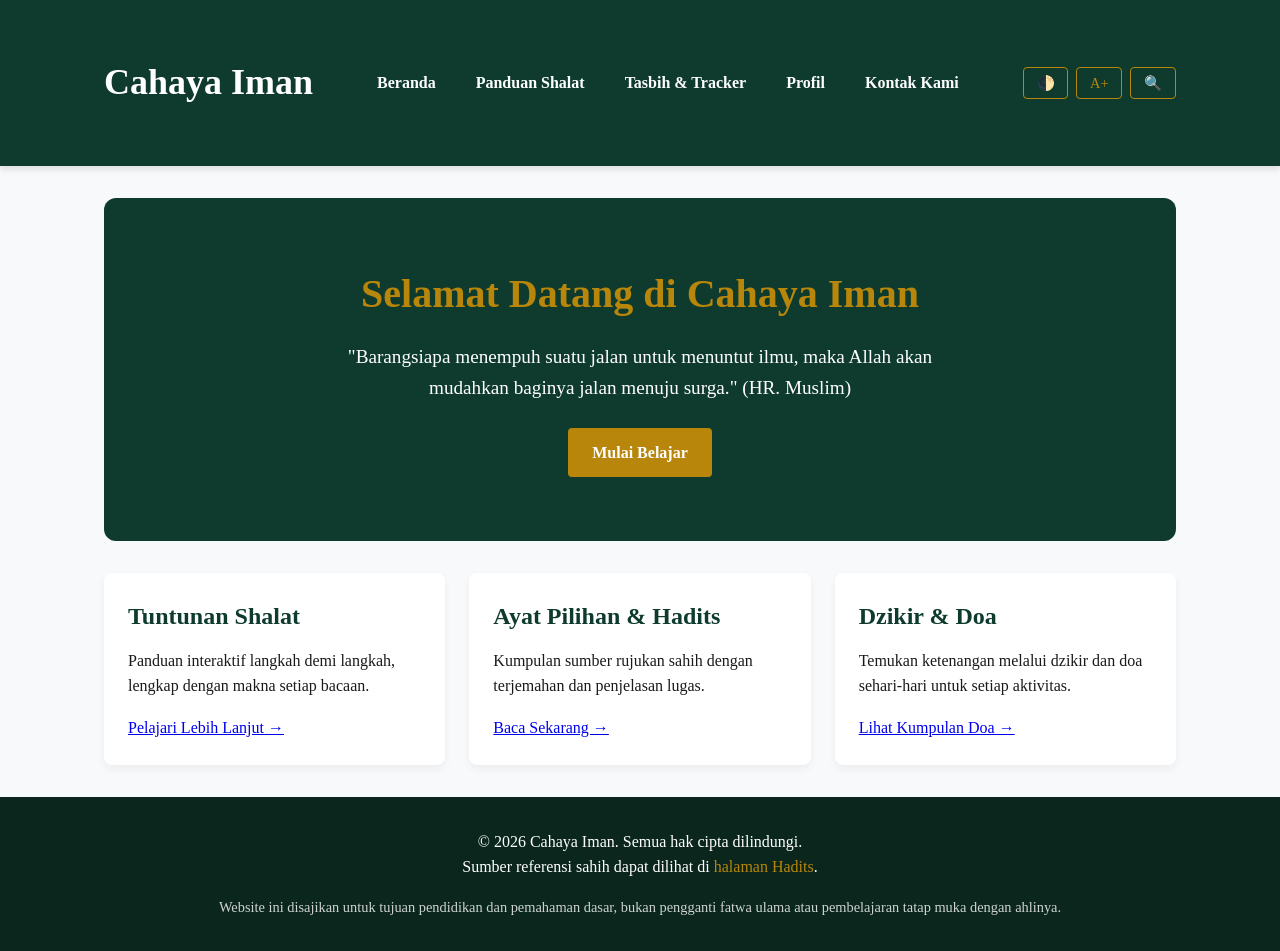
<file: index.html>
<!DOCTYPE html>
<html lang="id">
<head>
  <meta charset="UTF-8">
  <meta name="viewport" content="width=device-width, initial-scale=1.0">
  <title>Cahaya Iman - Portofolio Ajaran Islam</title>
  <link rel="stylesheet" href="style.css">
  <meta name="description" content="Website portofolio ajaran Islam dengan panduan shalat, Al-Quran, dzikir, dan doa sehari-hari.">
  <meta name="keywords" content="Islam, shalat, Al-Quran, dzikir, doa, hadits">
</head>
<body>

  <header>
    <nav aria-label="Navigasi Utama">
      <div class="logo">
        <a href="index.html" style="text-decoration: none; color: inherit;">
          <h1>Cahaya Iman</h1>
        </a>
      </div>
      <ul>
        <li><a href="index.html" aria-current="page">Beranda</a></li>
        <li><a href="sholat.html">Panduan Shalat</a></li>
        <li><a href="hitungan.html">Tasbih & Tracker</a></li>
        <li><a href="profile.html">Profil</a></li>
        <li><a href="kontak.html">Kontak Kami</a></li>
      </ul>
      <div class="nav-utils">
        <button id="themeToggle" type="button" aria-label="Ganti Mode Gelap/Terang">🌓</button>
        <button id="textSizeToggle" type="button" aria-label="Perbesar Ukuran Teks">A+</button>
        <button id="searchBtn" type="button" aria-label="Buka Pencarian">🔍</button>
      </div>
    </nav>
  </header>

  <main>
    <section class="hero fade-in">
      <h1>Selamat Datang di Cahaya Iman</h1>
      <p>"Barangsiapa menempuh suatu jalan untuk menuntut ilmu, maka Allah akan mudahkan baginya jalan menuju surga." (HR. Muslim)</p>
      <a href="sholat.html" class="btn-cta" style="display: inline-block; margin-top: 1.5rem; padding: 0.75rem 1.5rem; background-color: var(--secondary-color); color: white; text-decoration: none; border-radius: 4px; font-weight: bold;">Mulai Belajar</a>
    </section>

    <section class="grid-container fade-in" aria-label="Fitur Utama">
      <article class="card">
        <h2>Tuntunan Shalat</h2>
        <p>Panduan interaktif langkah demi langkah, lengkap dengan makna setiap bacaan.</p>
        <a href="sholat.html" class="card-link">Pelajari Lebih Lanjut &rarr;</a>
      </article>
      <article class="card">
        <h2>Ayat Pilihan & Hadits</h2>
        <p>Kumpulan sumber rujukan sahih dengan terjemahan dan penjelasan lugas.</p>
        <a href="alquran.html" class="card-link">Baca Sekarang &rarr;</a>
      </article>
      <article class="card">
        <h2>Dzikir & Doa</h2>
        <p>Temukan ketenangan melalui dzikir dan doa sehari-hari untuk setiap aktivitas.</p>
        <a href="hitungan.html" class="card-link">Lihat Kumpulan Doa &rarr;</a>
      </article>
    </section>
  </main>

  <div id="searchModal" role="dialog" aria-modal="true" aria-labelledby="searchModalTitle" style="display: none;">
    <div class="search-content">
      <h2 id="searchModalTitle">Pencarian</h2>
      <input type="text" id="searchInput" placeholder="Cari doa, ayat, atau panduan..." autocomplete="off">
      <ul id="searchResults" style="margin-top: 1rem; list-style: none; padding: 0; max-height: 300px; overflow-y: auto;"></ul>
      <button id="closeSearch" type="button" style="margin-top: 1rem; padding: 0.5rem 1rem; cursor: pointer;">Tutup</button>
    </div>
  </div>

  <footer>
    <p>&copy; 2026 Cahaya Iman. Semua hak cipta dilindungi.</p>
    <p>Sumber referensi sahih dapat dilihat di <a href="alquran.html">halaman Hadits</a>.</p>
    <p class="disclaimer">Website ini disajikan untuk tujuan pendidikan dan pemahaman dasar, bukan pengganti fatwa ulama atau pembelajaran tatap muka dengan ahlinya.</p>
  </footer>

  <script src="script.js"></script>
</body>
</html>
</file>
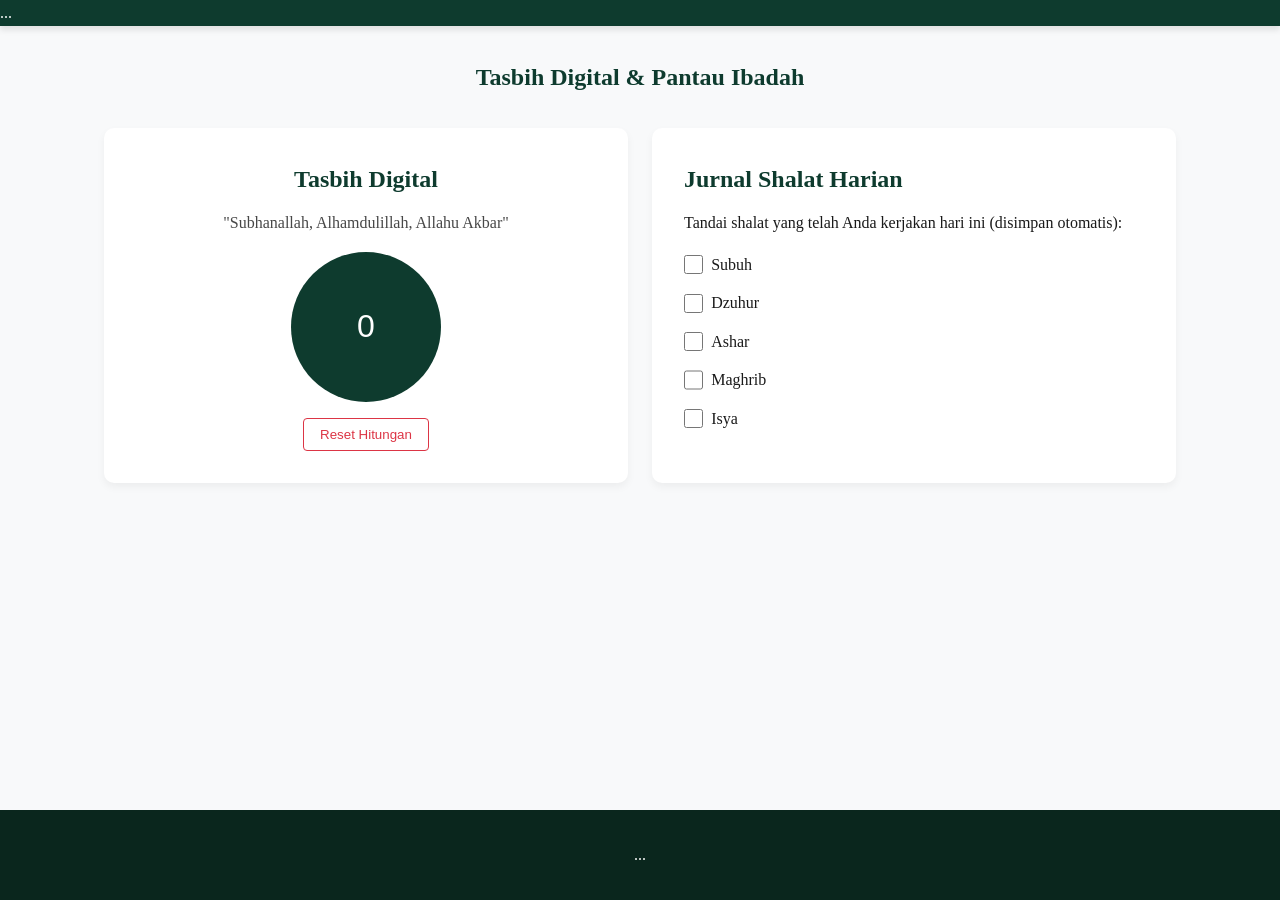
<file: hitungan.html>
<!DOCTYPE html>
<html lang="id">
<head>
  <meta charset="UTF-8">
  <meta name="viewport" content="width=device-width, initial-scale=1.0">
  <title>Tasbih & Tracker - Cahaya Iman</title>
  <link rel="stylesheet" href="style.css">
</head>
<body>
  <header>...</header>

  <main>
    <section class="fade-in">
      <h1 style="text-align: center; color: var(--primary-color); margin-bottom: 2rem;">Tasbih Digital & Pantau Ibadah</h1>
      
      <div class="grid-container">
        <div class="tracker-container card">
          <h2>Tasbih Digital</h2>
          <p style="margin-bottom: 1rem; opacity: 0.8;">"Subhanallah, Alhamdulillah, Allahu Akbar"</p>
          <button id="tasbihBtn" class="btn-tasbih" aria-label="Tekan untuk menambah hitungan tasbih">
            <span id="tasbihCount">0</span>
          </button>
          <div style="margin-top: 1rem;">
            <button id="resetTasbih" style="padding: 0.5rem 1rem; border-radius: 4px; border: 1px solid #dc3545; background: none; color: #dc3545; cursor: pointer;">Reset Hitungan</button>
          </div>
        </div>

        <div class="tracker-container card" style="text-align: left;">
          <h2>Jurnal Shalat Harian</h2>
          <p>Tandai shalat yang telah Anda kerjakan hari ini (disimpan otomatis):</p>
          <ul style="list-style: none; margin-top: 1rem; padding: 0; display: flex; flex-direction: column; gap: 0.8rem;">
            <li style="display: flex; align-items: center; gap: 0.5rem;">
              <input type="checkbox" id="subuh" aria-label="Shalat Subuh">
              <label for="subuh">Subuh</label>
            </li>
            <li style="display: flex; align-items: center; gap: 0.5rem;">
              <input type="checkbox" id="dzuhur" aria-label="Shalat Dzuhur">
              <label for="dzuhur">Dzuhur</label>
            </li>
            <li style="display: flex; align-items: center; gap: 0.5rem;">
              <input type="checkbox" id="ashar" aria-label="Shalat Ashar">
              <label for="ashar">Ashar</label>
            </li>
            <li style="display: flex; align-items: center; gap: 0.5rem;">
              <input type="checkbox" id="maghrib" aria-label="Shalat Maghrib">
              <label for="maghrib">Maghrib</label>
            </li>
            <li style="display: flex; align-items: center; gap: 0.5rem;">
              <input type="checkbox" id="isya" aria-label="Shalat Isya">
              <label for="isya">Isya</label>
            </li>
          </ul>
        </div>
      </div>
    </section>
  </main>

  <footer>...</footer>
  <script src="script.js"></script>
</body>
</html>
</file>
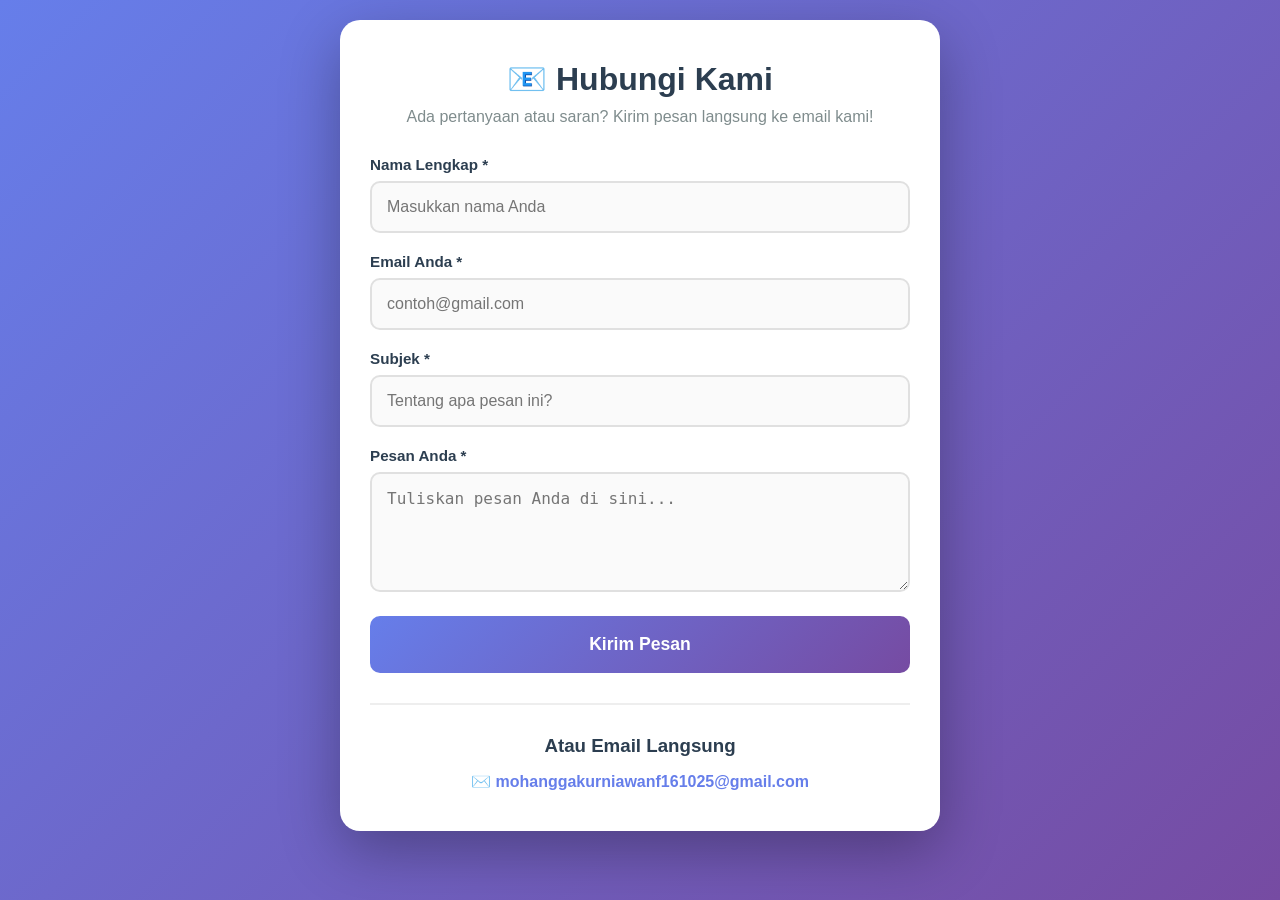
<file: kontak.html>
<!DOCTYPE html>
<html lang="id">
<head>
  <meta charset="UTF-8">
  <meta name="viewport" content="width=device-width, initial-scale=1.0">
  <title>Kontak Kami - Cahaya Iman</title>
  <!-- Hapus link style.css jika bermasalah, gunakan inline sepenuhnya -->
  <style>
    /* Reset dasar */
    * {
      margin: 0;
      padding: 0;
      box-sizing: border-box;
    }
    
    body {
      font-family: 'Segoe UI', Tahoma, Geneva, Verdana, sans-serif;
      background: linear-gradient(135deg, #667eea 0%, #764ba2 100%);
      min-height: 100vh;
      padding: 20px;
    }
    
    /* Container utama */
    .container {
      max-width: 600px;
      margin: 0 auto;
      background: white;
      border-radius: 20px;
      padding: 40px 30px;
      box-shadow: 0 20px 60px rgba(0,0,0,0.3);
    }
    
    /* Header */
    .header {
      text-align: center;
      margin-bottom: 30px;
    }
    
    .header h1 {
      color: #2c3e50;
      font-size: 2rem;
      margin-bottom: 10px;
    }
    
    .header p {
      color: #7f8c8d;
      font-size: 1rem;
    }
    
    /* Form styling */
    .form-group {
      margin-bottom: 20px;
    }
    
    .form-group label {
      display: block;
      margin-bottom: 8px;
      color: #2c3e50;
      font-weight: 600;
      font-size: 0.95rem;
    }
    
    .form-group input,
    .form-group textarea {
      width: 100%;
      padding: 15px;
      border: 2px solid #e0e0e0;
      border-radius: 10px;
      font-size: 1rem;
      transition: all 0.3s ease;
      background: #fafafa;
    }
    
    .form-group input:focus,
    .form-group textarea:focus {
      outline: none;
      border-color: #667eea;
      background: white;
      box-shadow: 0 0 0 4px rgba(102, 126, 234, 0.1);
    }
    
    .form-group textarea {
      resize: vertical;
      min-height: 120px;
    }
    
    /* Tombol submit */
    .btn-submit {
      width: 100%;
      padding: 18px;
      background: linear-gradient(135deg, #667eea 0%, #764ba2 100%);
      color: white;
      border: none;
      border-radius: 10px;
      font-size: 1.1rem;
      font-weight: bold;
      cursor: pointer;
      transition: transform 0.2s, box-shadow 0.2s;
    }
    
    .btn-submit:hover {
      transform: translateY(-2px);
      box-shadow: 0 10px 30px rgba(102, 126, 234, 0.4);
    }
    
    .btn-submit:active {
      transform: translateY(0);
    }
    
    .btn-submit:disabled {
      opacity: 0.7;
      cursor: not-allowed;
      transform: none;
    }
    
    /* Pesan status */
    .message {
      display: none;
      padding: 15px;
      border-radius: 10px;
      margin-bottom: 20px;
      text-align: center;
      font-weight: 500;
    }
    
    .success {
      background: #d4edda;
      color: #155724;
      border: 1px solid #c3e6cb;
    }
    
    .error {
      background: #f8d7da;
      color: #721c24;
      border: 1px solid #f5c6cb;
    }
    
    /* Info kontak */
    .contact-info {
      margin-top: 30px;
      padding-top: 30px;
      border-top: 2px solid #eee;
      text-align: center;
    }
    
    .contact-info h3 {
      color: #2c3e50;
      margin-bottom: 15px;
    }
    
    .contact-info a {
      color: #667eea;
      text-decoration: none;
      font-weight: 600;
      word-break: break-all;
    }
    
    .contact-info a:hover {
      text-decoration: underline;
    }
    
    /* Loading spinner */
    .spinner {
      display: inline-block;
      width: 20px;
      height: 20px;
      border: 3px solid rgba(255,255,255,.3);
      border-radius: 50%;
      border-top-color: white;
      animation: spin 1s ease-in-out infinite;
      margin-left: 10px;
      vertical-align: middle;
    }
    
    @keyframes spin {
      to { transform: rotate(360deg); }
    }
    
    /* Responsive */
    @media (max-width: 480px) {
      body {
        padding: 10px;
      }
      .container {
        padding: 25px 20px;
      }
      .header h1 {
        font-size: 1.5rem;
      }
    }
  </style>
</head>
<body>

  <div class="container">
    <div class="header">
      <h1>📧 Hubungi Kami</h1>
      <p>Ada pertanyaan atau saran? Kirim pesan langsung ke email kami!</p>
    </div>

    <div id="successMsg" class="message success">
      ✅ Pesan berhasil terkirim! Terima kasih.
    </div>
    <div id="errorMsg" class="message error">
      ❌ Gagal mengirim. Silakan coba lagi.
    </div>

    <!-- Form menggunakan mailto sebagai fallback -->
    <form id="contactForm" onsubmit="handleSubmit(event)">
      <div class="form-group">
        <label for="nama">Nama Lengkap *</label>
        <input type="text" id="nama" name="nama" required placeholder="Masukkan nama Anda">
      </div>

      <div class="form-group">
        <label for="email">Email Anda *</label>
        <input type="email" id="email" name="email" required placeholder="contoh@gmail.com">
      </div>

      <div class="form-group">
        <label for="subjek">Subjek *</label>
        <input type="text" id="subjek" name="subjek" required placeholder="Tentang apa pesan ini?">
      </div>

      <div class="form-group">
        <label for="pesan">Pesan Anda *</label>
        <textarea id="pesan" name="pesan" required placeholder="Tuliskan pesan Anda di sini..."></textarea>
      </div>

      <button type="submit" class="btn-submit" id="submitBtn">
        Kirim Pesan
      </button>
    </form>

    <div class="contact-info">
      <h3>Atau Email Langsung</h3>
      <p>
        <a href="mailto:mohanggakurniawanf161025@gmail.com?subject=Kontak dari Cahaya Iman">
          ✉️ mohanggakurniawanf161025@gmail.com
        </a>
      </p>
    </div>
  </div>

  <script>
    async function handleSubmit(e) {
      e.preventDefault();
      
      const form = e.target;
      const submitBtn = document.getElementById('submitBtn');
      const successMsg = document.getElementById('successMsg');
      const errorMsg = document.getElementById('errorMsg');
      
      // Sembunyikan pesan sebelumnya
      successMsg.style.display = 'none';
      errorMsg.style.display = 'none';
      
      // Validasi
      if (!form.nama.value.trim() || !form.email.value.trim() || 
          !form.subjek.value.trim() || !form.pesan.value.trim()) {
        errorMsg.textContent = '❌ Harap isi semua bidang!';
        errorMsg.style.display = 'block';
        return;
      }
      
      // Loading state
      submitBtn.disabled = true;
      submitBtn.innerHTML = 'Mengirim... <span class="spinner"></span>';
      
      // Siapkan data
      const formData = new FormData(form);
      const data = {
        nama: formData.get('nama'),
        email: formData.get('email'),
        subjek: formData.get('subjek'),
        pesan: formData.get('pesan')
      };
      
      try {
        // Coba kirim via Formspree (ganti YOUR_FORM_ID)
        const response = await fetch('https://formspree.io/f/xykablvq', {
          method: 'POST',
          body: JSON.stringify(data),
          headers: {
            'Content-Type': 'application/json',
            'Accept': 'application/json'
          }
        });
        
        if (response.ok) {
          successMsg.style.display = 'block';
          form.reset();
        } else {
          throw new Error('Formspree failed');
        }
      } catch (err) {
        // Fallback: buka Gmail dengan data terisi
        const gmailUrl = `https://mail.google.com/mail/?view=cm&fs=1&to=mohanggakurniawanf161025@gmail.com&su=${encodeURIComponent(data.subjek)}&body=${encodeURIComponent(`Nama: ${data.nama}\nEmail: ${data.email}\n\nPesan:\n${data.pesan}`)}`;
        
        window.open(gmailUrl, '_blank');
        
        successMsg.innerHTML = '✅ Membuka Gmail untuk mengirim pesan...';
        successMsg.style.display = 'block';
      } finally {
        submitBtn.disabled = false;
        submitBtn.textContent = 'Kirim Pesan';
      }
    }
  </script>

</body>
</html>
</file>
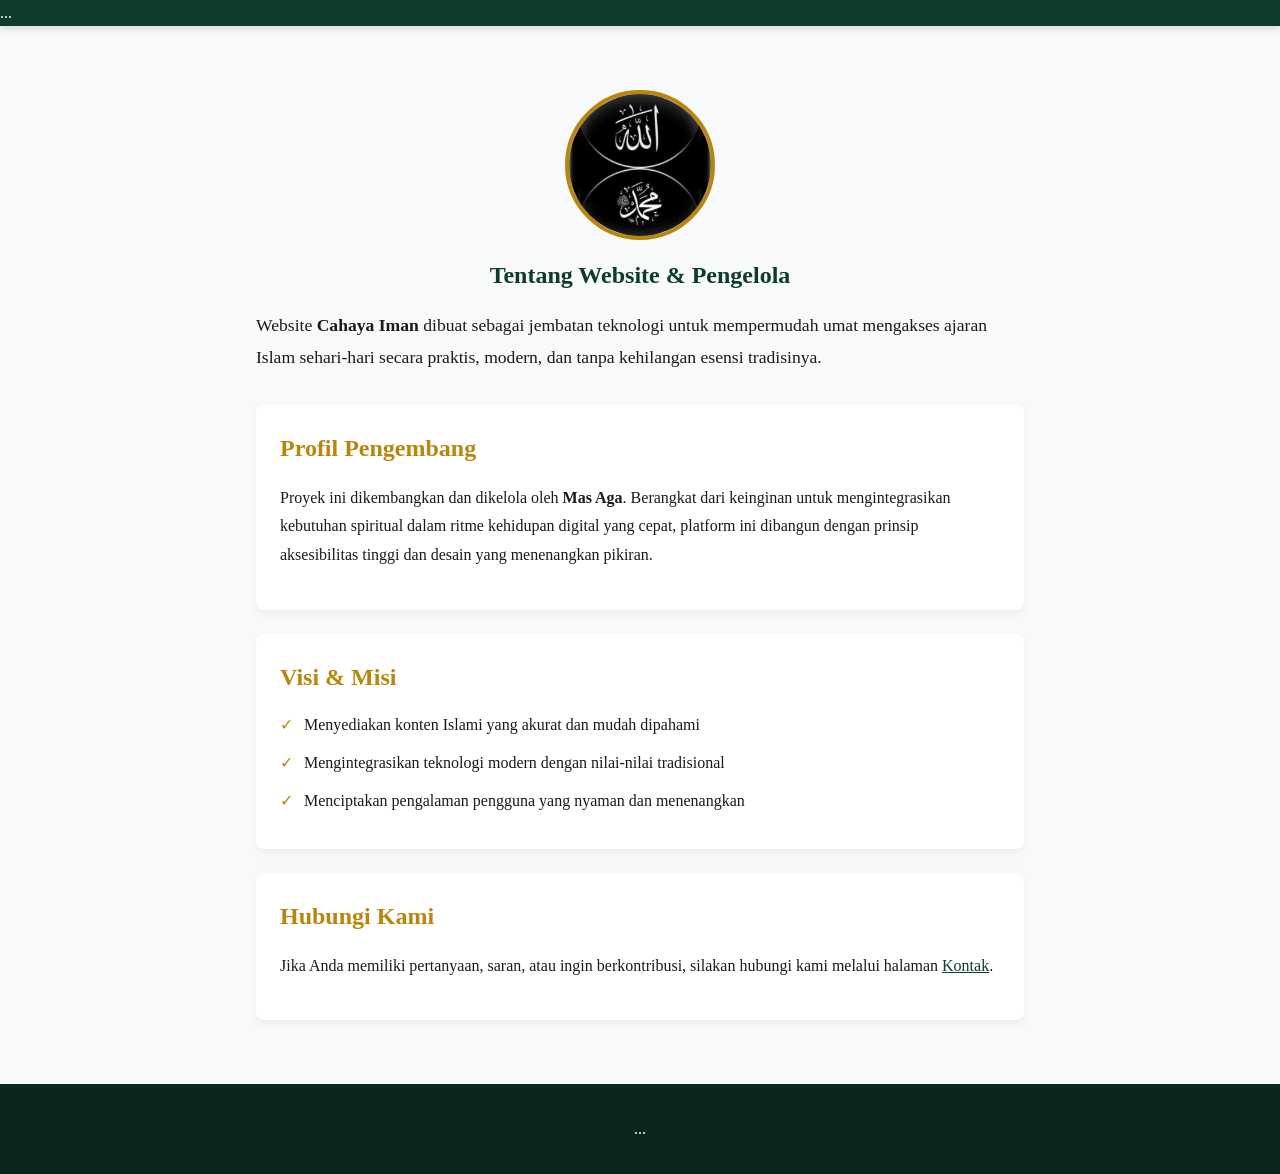
<file: profile.html>
<!DOCTYPE html>
<html lang="id">
<head>
  <meta charset="UTF-8">
  <meta name="viewport" content="width=device-width, initial-scale=1.0">
  <title>Profil - Cahaya Iman</title>
  <link rel="stylesheet" href="style.css">
</head>
<body>
  <header>...</header>

  <main>
    <section class="fade-in" style="max-width: 800px; margin: 0 auto; text-align: center; padding: 2rem 1rem;">
      <img src="image/profile.png" alt="Foto Profil Pengelola Website" style="width: 150px; height: 150px; border-radius: 50%; object-fit: cover; border: 4px solid var(--secondary-color); margin-bottom: 1rem; display: block; margin-left: auto; margin-right: auto;" loading="lazy">
      
      <h1 style="color: var(--primary-color); margin-bottom: 0.5rem;">Tentang Website & Pengelola</h1>
      
      <p style="font-size: 1.1rem; margin-top: 1rem; text-align: left; line-height: 1.8;">
        Website <strong>Cahaya Iman</strong> dibuat sebagai jembatan teknologi untuk mempermudah umat mengakses ajaran Islam sehari-hari secara praktis, modern, dan tanpa kehilangan esensi tradisinya.
      </p>

      <div class="card" style="margin-top: 2rem; text-align: left;">
        <h2 style="color: var(--secondary-color); margin-bottom: 1rem;">Profil Pengembang</h2>
        <p style="line-height: 1.8;">Proyek ini dikembangkan dan dikelola oleh <strong>Mas Aga</strong>. Berangkat dari keinginan untuk mengintegrasikan kebutuhan spiritual dalam ritme kehidupan digital yang cepat, platform ini dibangun dengan prinsip aksesibilitas tinggi dan desain yang menenangkan pikiran.</p>
      </div>

      <div class="card" style="margin-top: 1.5rem; text-align: left;">
        <h2 style="color: var(--secondary-color); margin-bottom: 1rem;">Visi & Misi</h2>
        <ul style="list-style: none; padding: 0;">
          <li style="margin-bottom: 0.75rem; padding-left: 1.5rem; position: relative;">
            <span style="position: absolute; left: 0; color: var(--secondary-color);">&#10003;</span>
            Menyediakan konten Islami yang akurat dan mudah dipahami
          </li>
          <li style="margin-bottom: 0.75rem; padding-left: 1.5rem; position: relative;">
            <span style="position: absolute; left: 0; color: var(--secondary-color);">&#10003;</span>
            Mengintegrasikan teknologi modern dengan nilai-nilai tradisional
          </li>
          <li style="margin-bottom: 0.75rem; padding-left: 1.5rem; position: relative;">
            <span style="position: absolute; left: 0; color: var(--secondary-color);">&#10003;</span>
            Menciptakan pengalaman pengguna yang nyaman dan menenangkan
          </li>
        </ul>
      </div>

      <div class="card" style="margin-top: 1.5rem; text-align: left;">
        <h2 style="color: var(--secondary-color); margin-bottom: 1rem;">Hubungi Kami</h2>
        <p style="line-height: 1.8;">Jika Anda memiliki pertanyaan, saran, atau ingin berkontribusi, silakan hubungi kami melalui halaman <a href="kontak.html" style="color: var(--primary-color); text-decoration: underline;">Kontak</a>.</p>
      </div>
    </section>
  </main>

  <footer>...</footer>
  <script src="script.js"></script>
</body>
</html>
</file>
<file: style.css>
@import url('https://fonts.googleapis.com/css2?family=Amiri:ital,wght@0,400;0,700;1,400&display=swap');

:root {
  /* Skema Warna Utama (Light Mode) - Lulus Kontras WCAG AA */
  --bg-color: #F8F9FA;
  --text-color: #1A1A1A;
  --primary-color: #0E3B2E; /* Hijau Tua Elegan */
  --secondary-color: #B8860B; /* Emas Gelap */
  --card-bg: #FFFFFF;
  --nav-bg: #0E3B2E;
  --nav-text: #FFFFFF;
  --footer-bg: #0A261D;
  --focus-outline: #B8860B;
}

[data-theme="dark"] {
  /* Skema Warna Mode Gelap */
  --bg-color: #121212;
  --text-color: #E0E0E0;
  --primary-color: #1E5C49;
  --secondary-color: #D4AF37;
  --card-bg: #1E1E1E;
  --nav-bg: #111111;
  --footer-bg: #0A0A0A;
}

* {
  box-sizing: border-box;
  margin: 0;
  padding: 0;
}

html {
  scroll-behavior: smooth;
}

body {
  font-family: 'Times New Roman', Times, serif;
  background-color: var(--bg-color);
  color: var(--text-color);
  line-height: 1.6;
  transition: background-color 0.3s ease, color 0.3s ease;
  font-size: 16px; /* Bisa diubah via JS */
  min-height: 100vh;
  display: flex;
  flex-direction: column;
}

/* Tipografi Khusus Arab */
.arabic-text {
  font-family: 'Amiri', 'Traditional Arabic', 'Times New Roman', serif;
  font-size: 2rem;
  line-height: 2.2;
  text-align: right;
  direction: rtl;
  color: var(--primary-color);
  margin-bottom: 1rem;
  word-wrap: break-word;
  overflow-wrap: break-word;
}

/* Aksesibilitas: Navigasi Keyboard */
a:focus-visible,
button:focus-visible,
input:focus-visible,
textarea:focus-visible {
  outline: 3px solid var(--focus-outline);
  outline-offset: 2px;
}

/* Navigasi Sticky */
header {
  background-color: var(--nav-bg);
  color: var(--nav-text);
  position: sticky;
  top: 0;
  z-index: 1000;
  box-shadow: 0 4px 6px rgba(0, 0, 0, 0.1);
}

nav {
  display: flex;
  justify-content: space-between;
  align-items: center;
  padding: 1rem 5%;
  max-width: 1200px;
  margin: 0 auto;
}

.logo {
  font-size: 1.5rem;
  font-weight: bold;
  color: var(--nav-text);
}

nav ul {
  display: flex;
  list-style: none;
  gap: 1.5rem;
}

nav a {
  color: var(--nav-text);
  text-decoration: none;
  font-weight: bold;
  transition: color 0.3s ease;
  padding: 0.5rem;
  border-radius: 4px;
}

nav a:hover,
nav a:focus-visible {
  color: var(--secondary-color);
}

/* Tombol Utilitas (Dark Mode, Teks, Search) */
.nav-utils {
  display: flex;
  align-items: center;
  gap: 0.5rem;
}

.nav-utils button {
  background: none;
  border: 1px solid var(--secondary-color);
  color: var(--secondary-color);
  padding: 0.4rem 0.8rem;
  cursor: pointer;
  border-radius: 4px;
  transition: all 0.3s ease;
  font-family: inherit;
  font-size: 0.9rem;
}

.nav-utils button:hover,
.nav-utils button:focus-visible {
  background: var(--secondary-color);
  color: var(--nav-bg);
}

/* Layout Utama */
main {
  max-width: 1200px;
  margin: 0 auto;
  padding: 2rem 5%;
  width: 100%;
  flex: 1;
}

/* Hero Section */
.hero {
  text-align: center;
  padding: 4rem 1rem;
  background-color: var(--primary-color);
  color: white;
  border-radius: 12px;
  margin-bottom: 2rem;
}

.hero h1 {
  font-size: clamp(1.8rem, 5vw, 2.5rem);
  margin-bottom: 1rem;
  color: var(--secondary-color);
}

.hero p {
  font-size: clamp(1rem, 2.5vw, 1.2rem);
  max-width: 600px;
  margin: 0 auto;
}

/* Sistem Grid untuk Kartu Konten */
.grid-container {
  display: grid;
  grid-template-columns: repeat(auto-fit, minmax(280px, 1fr));
  gap: 1.5rem;
  margin-top: 2rem;
}

.card {
  background-color: var(--card-bg);
  border-radius: 8px;
  padding: 1.5rem;
  box-shadow: 0 4px 8px rgba(0, 0, 0, 0.05);
  transition: transform 0.3s ease, box-shadow 0.3s ease;
}

.card:hover {
  transform: translateY(-5px);
  box-shadow: 0 8px 16px rgba(0, 0, 0, 0.1);
}

.card h2,
.card h3 {
  color: var(--primary-color);
  margin-bottom: 0.75rem;
}

.card p {
  margin-bottom: 1rem;
}

/* Animasi Scroll */
.fade-in {
  opacity: 0;
  transform: translateY(20px);
  transition: opacity 0.6s ease-out, transform 0.6s ease-out;
}

.fade-in.visible {
  opacity: 1;
  transform: translateY(0);
}

/* UI Interaktif (Tasbih & Shalat) */
.tracker-container {
  text-align: center;
  padding: 2rem;
  background: var(--card-bg);
  border-radius: 10px;
  margin-bottom: 2rem;
}

.btn-tasbih {
  background-color: var(--primary-color);
  color: white;
  border: none;
  padding: 2rem;
  font-size: 2rem;
  border-radius: 50%;
  width: 150px;
  height: 150px;
  cursor: pointer;
  transition: transform 0.1s, background-color 0.3s ease;
  display: flex;
  align-items: center;
  justify-content: center;
  margin: 0 auto;
  user-select: none;
  -webkit-tap-highlight-color: transparent;
}

.btn-tasbih:hover {
  background-color: var(--secondary-color);
}

.btn-tasbih:active {
  transform: scale(0.95);
}

/* Modal Pencarian */
#searchModal {
  display: none;
  position: fixed;
  top: 0;
  left: 0;
  width: 100%;
  height: 100%;
  background: rgba(0, 0, 0, 0.8);
  z-index: 2000;
  justify-content: center;
  align-items: center;
  padding: 1rem;
}

.search-content {
  background: var(--card-bg);
  padding: 2rem;
  width: 100%;
  max-width: 600px;
  border-radius: 8px;
  position: relative;
}

.search-content input {
  width: 100%;
  padding: 1rem;
  font-family: inherit;
  font-size: 1.1rem;
  border: 2px solid var(--primary-color);
  border-radius: 4px;
  background-color: var(--card-bg);
  color: var(--text-color);
}

.search-content input:focus-visible {
  outline: none;
  border-color: var(--secondary-color);
}

#closeSearch {
  position: absolute;
  top: 0.5rem;
  right: 0.5rem;
  background: none;
  border: none;
  font-size: 1.5rem;
  cursor: pointer;
  color: var(--text-color);
  padding: 0.5rem;
  line-height: 1;
}

#searchResults {
  list-style: none;
  margin-top: 1rem;
  max-height: 300px;
  overflow-y: auto;
}

#searchResults li {
  padding: 0.75rem;
  border-bottom: 1px solid rgba(0, 0, 0, 0.1);
}

#searchResults li:last-child {
  border-bottom: none;
}

#searchResults a {
  color: var(--primary-color);
  text-decoration: none;
  font-weight: 500;
}

#searchResults a:hover {
  text-decoration: underline;
}

/* Footer Konsisten */
footer {
  background-color: var(--footer-bg);
  color: white;
  text-align: center;
  padding: 2rem 5%;
}

footer a {
  color: var(--secondary-color);
  text-decoration: none;
}

footer a:hover {
  text-decoration: underline;
}

footer .disclaimer {
  font-size: 0.9rem;
  margin-top: 1rem;
  opacity: 0.8;
}

/* Form Styling */
.form-group {
  margin-bottom: 1.5rem;
}

.form-group label {
  display: block;
  margin-bottom: 0.5rem;
  font-weight: bold;
}

.form-group input,
.form-group textarea {
  width: 100%;
  padding: 0.8rem;
  border: 1px solid #ccc;
  border-radius: 4px;
  font-family: inherit;
  font-size: 1rem;
  background-color: var(--card-bg);
  color: var(--text-color);
  transition: border-color 0.3s ease;
}

.form-group input:focus-visible,
.form-group textarea:focus-visible {
  outline: none;
  border-color: var(--primary-color);
}

.btn-submit {
  background-color: var(--secondary-color);
  color: white;
  border: none;
  padding: 1rem 2rem;
  font-size: 1.1rem;
  border-radius: 4px;
  cursor: pointer;
  width: 100%;
  font-weight: bold;
  transition: background-color 0.3s ease;
}

.btn-submit:hover,
.btn-submit:focus-visible {
  background-color: var(--primary-color);
}

/* Checkbox Styling */
input[type="checkbox"] {
  width: 1.2rem;
  height: 1.2rem;
  cursor: pointer;
  accent-color: var(--primary-color);
}

/* Social Links */
.social-links a {
  display: inline-block;
  margin: 0 10px;
  color: var(--primary-color);
  text-decoration: none;
  transition: opacity 0.3s ease;
}

.social-links a:hover {
  opacity: 0.7;
}

/* Responsif */
@media (max-width: 768px) {
  nav {
    flex-direction: column;
    gap: 1rem;
    padding: 1rem;
  }

  nav ul {
    flex-wrap: wrap;
    justify-content: center;
    gap: 1rem;
  }

  .nav-utils {
    width: 100%;
    justify-content: center;
  }

  .hero {
    padding: 2.5rem 1rem;
  }

  .arabic-text {
    font-size: 1.5rem;
    line-height: 2;
  }

  .btn-tasbih {
    width: 120px;
    height: 120px;
    font-size: 1.5rem;
  }

  .grid-container {
    grid-template-columns: 1fr;
  }

  main {
    padding: 1.5rem 1rem;
  }
}

@media (max-width: 480px) {
  .arabic-text {
    font-size: 1.25rem;
  }

  .card {
    padding: 1rem;
  }

  .tracker-container {
    padding: 1.5rem 1rem;
  }
}

/* Reduced Motion */
@media (prefers-reduced-motion: reduce) {
  *,
  *::before,
  *::after {
    animation-duration: 0.01ms !important;
    animation-iteration-count: 1 !important;
    transition-duration: 0.01ms !important;
  }

  html {
    scroll-behavior: auto;
  }
}

/* High Contrast Mode */
@media (prefers-contrast: high) {
  :root {
    --primary-color: #000000;
    --secondary-color: #000000;
    --text-color: #000000;
    --bg-color: #FFFFFF;
  }

  [data-theme="dark"] {
    --primary-color: #FFFFFF;
    --secondary-color: #FFFFFF;
    --text-color: #FFFFFF;
    --bg-color: #000000;
  }
}

/* Print Styles */
@media print {
  header,
  footer,
  .nav-utils,
  #searchModal,
  .btn-tasbih,
  .btn-submit {
    display: none !important;
  }

  body {
    background: white;
    color: black;
  }

  .card {
    box-shadow: none;
    border: 1px solid #ccc;
    break-inside: avoid;
  }

  .arabic-text {
    color: black;
  }
}
</file>
